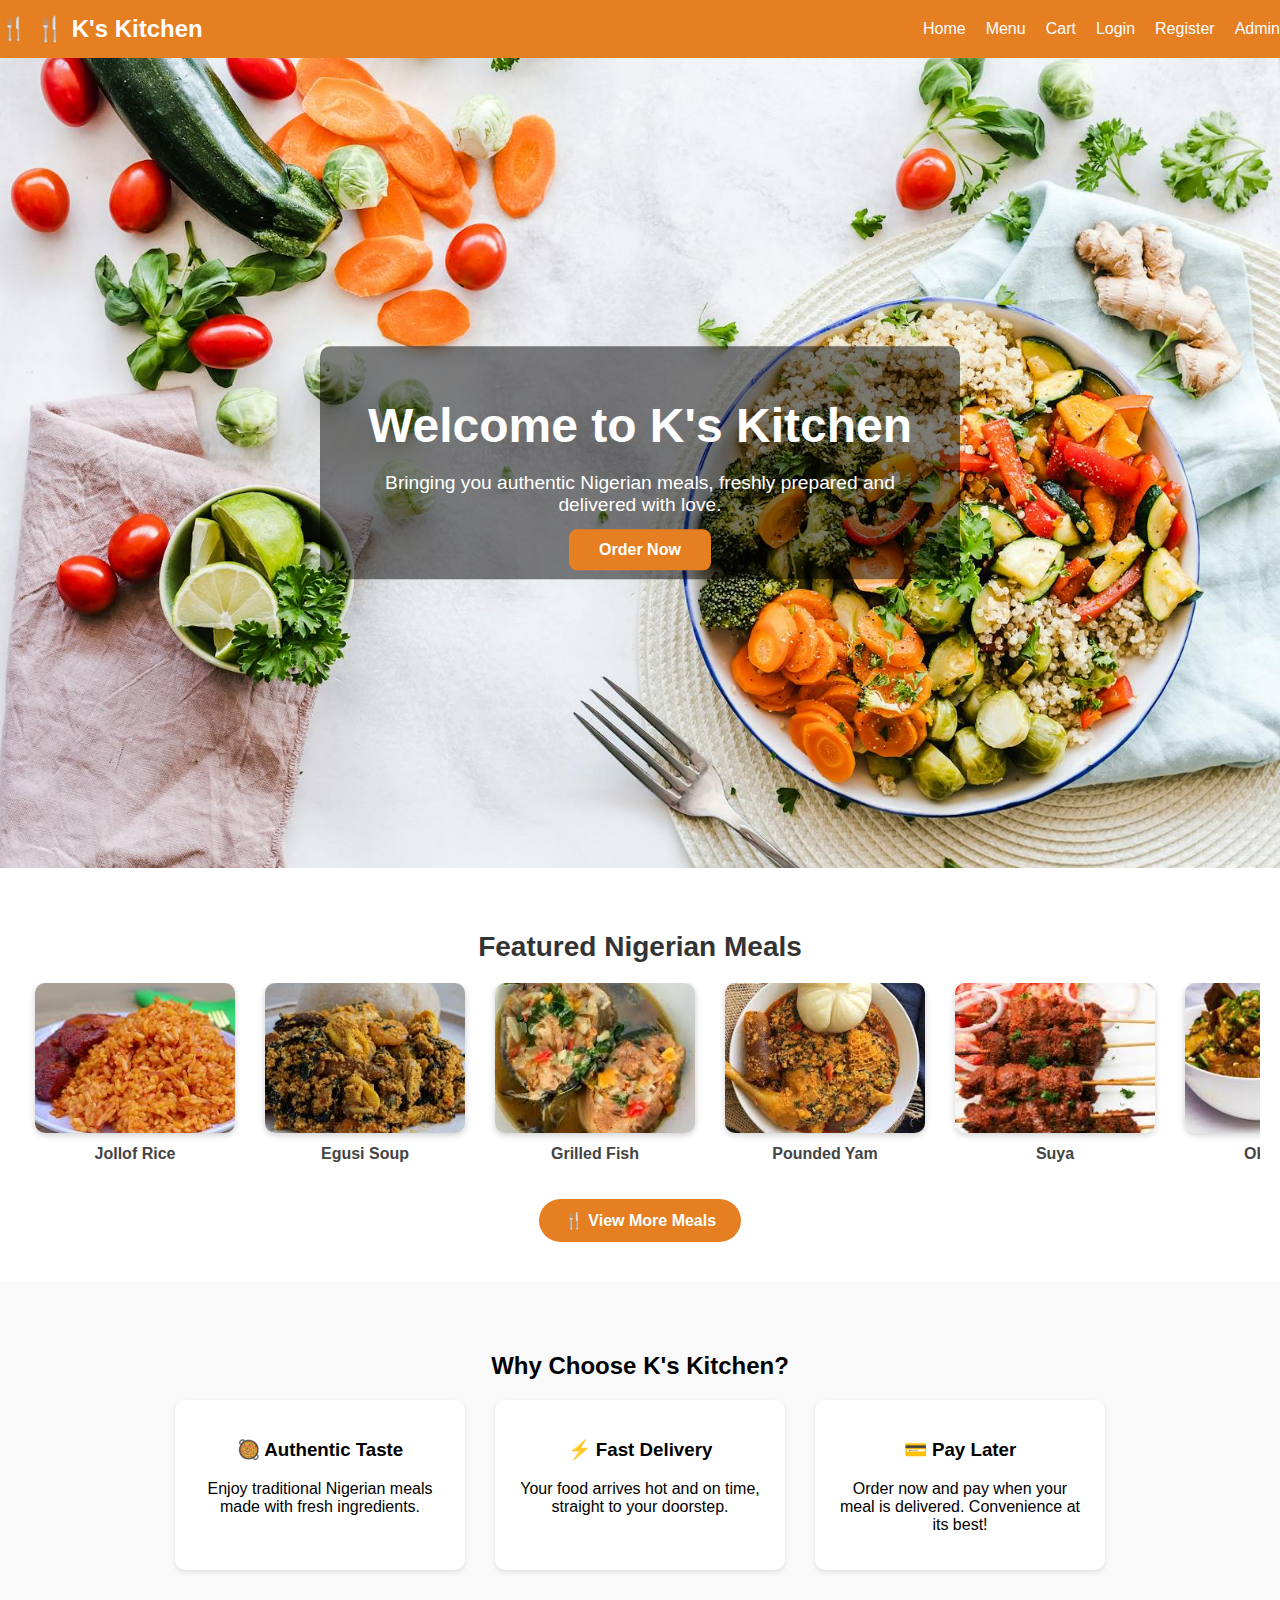
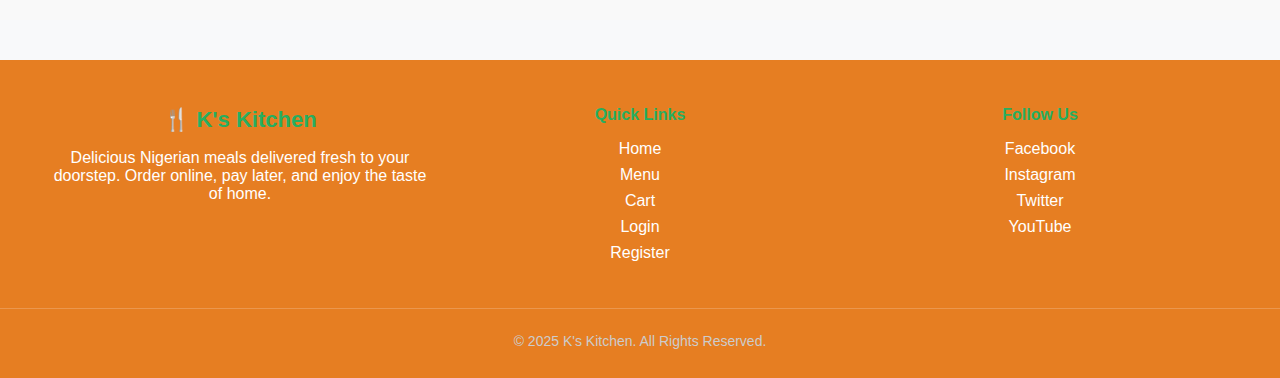
<file: index.html>
<!DOCTYPE html>
<html lang="en">
<head>
  <meta charset="UTF-8">
  <meta name="viewport" content="width=device-width, initial-scale=1.0">
  <title>K's Kitchen - Home</title>
  <link rel="stylesheet" href="style.css">
</head>
<body>

  <!-- Header -->
  <header>
    <div class="logo">🍴 K's Kitchen</div>
    <nav>
      <ul>
        <li><a href="index.html" class="active">Home</a></li>
        <li><a href="menu.html">Menu</a></li>
        <li><a href="cart.html">Cart</a></li>
        <li><a href="login.html">Login</a></li>
        <li><a href="register.html">Register</a></li>
        <li><a href="admin.html">Admin</a></li>
      </ul>
    </nav>
  </header>

<section class="hero-slider">
  <!-- Slide 1 -->
  <div class="slide active">
    <img src="images/nigeria meal 3.jpeg" alt="Jollof Rice">
    <div class="hero-content">
      <h1>Welcome to K's Kitchen</h1>
      <p>Bringing you authentic Nigerian meals, freshly prepared and delivered with love.</p>
      <a href="menu.html" class="btn">Order Now</a>
    </div>
  </div>

  <!-- Slide 2 -->
  <div class="slide">
    <img src="images/new nigeria.jpg" alt="Egusi Soup">
    <div class="hero-content">
      <p> <h1>Taste the Tradition</h1>
      <p>From soups to grills, enjoy the finest local delicacies at your fingertips.</p></p>
      <a href="menu.html" class="btn">Explore Menu</a>
    </div>
  </div>

  <!-- Slide 3 -->
  <div class="slide">
    <img src="images/new nigeria 2.jpg" alt="Grilled Fish and Plantain">
    <div class="hero-content">
      <h1>Fresh. Fast. Flavorful.</h1>
      <p>Experience healthy, affordable, and tasty Nigerian food anytime, anywhere.</p>
      <a href="menu.html" class="btn">Get Started</a>
    </div>
  </div>
</section>




  <!-- Featured Meals -->
  
  <section class="featured-meals">
  <h2>Featured Nigerian Meals</h2>
  <div class="meal-slider">
    <div class="meal-track">
      <div class="meal"><img src="images/jollof rice.jpg" alt="Jollof Rice"><p>Jollof Rice</p></div>
      <div class="meal"><img src="images/Eba and Egusi.jpg" alt="Egusi Soup"><p>Egusi Soup</p></div>
      <div class="meal"><img src="images/Fish Pepper Soup.jpg" alt="Grilled Fish"><p>Grilled Fish</p></div>
      <div class="meal"><img src="images/pounded yam and egusi.jpg" alt="Pounded Yam"><p>Pounded Yam</p></div>
      <div class="meal"><img src="images/suya.jpg" alt="Suya"><p>Suya</p></div>
      <div class="meal"><img src="images/okra and fufu.jpg" alt="Okro Soup"><p>Okro Soup</p></div>
      <div class="meal"><img src="images/akara and pap.jpg" alt="Akara"><p>Akara</p></div>
      <div class="meal"><img src="images/amala and ewedu.jpg" alt="Ewedu Soup"><p>Ewedu Soup</p></div>
      <div class="meal"><img src="images/Nkwobi.jpg" alt="Nkwobi"><p>Nkwobi</p></div>
      <div class="meal"><img src="images/Beans & Plantain.jpg" alt="Beans & Plantain"><p>Beans & Plantain</p></div>
      <!-- 🔁 Duplicate meals for smooth infinite scroll -->
      <div class="meal"><img src="images/jollof rice.jpg" alt="Jollof Rice"><p>Jollof Rice</p></div>
      <div class="meal"><img src="images/Eba and Egusi.jpg" alt="Egusi Soup"><p>Egusi Soup</p></div>
      <div class="meal"><img src="images/Fish Pepper Soup.jpg" alt="Grilled Fish"><p>Grilled Fish</p></div>
    </div>
  </div>
  <a href="menu.html" class="view-more-btn">🍴 View More Meals</a>

</section>


  <!-- Why Choose Us -->
  <section class="why">
    <h2>Why Choose K's Kitchen?</h2>
    <div class="why-grid">
      <div class="why-card">
        <h3>🥘 Authentic Taste</h3>
        <p>Enjoy traditional Nigerian meals made with fresh ingredients.</p>
      </div>
      <div class="why-card">
        <h3>⚡ Fast Delivery</h3>
        <p>Your food arrives hot and on time, straight to your doorstep.</p>
      </div>
      <div class="why-card">
        <h3>💳 Pay Later</h3>
        <p>Order now and pay when your meal is delivered. Convenience at its best!</p>
      </div>
    </div>
  </section>
  

  


  <!-- Footer -->
  <footer>
    <div class="footer-container">
      <div class="footer-about">
        <h3>🍴 K's Kitchen</h3>
        <p>Delicious Nigerian meals delivered fresh to your doorstep.  
           Order online, pay later, and enjoy the taste of home.</p>
      </div>

      <div class="footer-links">
        <h4>Quick Links</h4>
        <ul>
          <li><a href="index.html">Home</a></li>
          <li><a href="menu.html">Menu</a></li>
          <li><a href="cart.html">Cart</a></li>
          <li><a href="login.html">Login</a></li>
          <li><a href="register.html">Register</a></li>
        </ul>
      </div>

      <div class="footer-social">
        <h4>Follow Us</h4>
        <ul>
          <li><a href="#">Facebook</a></li>
          <li><a href="#">Instagram</a></li>
          <li><a href="#">Twitter</a></li>
          <li><a href="#">YouTube</a></li>
        </ul>
      </div>
    </div>

    <div class="footer-bottom">
      <p>&copy; 2025 K's Kitchen. All Rights Reserved.</p>
    </div>
  </footer>
  <script src="script.js"></script>




</body>
</html>
</file>
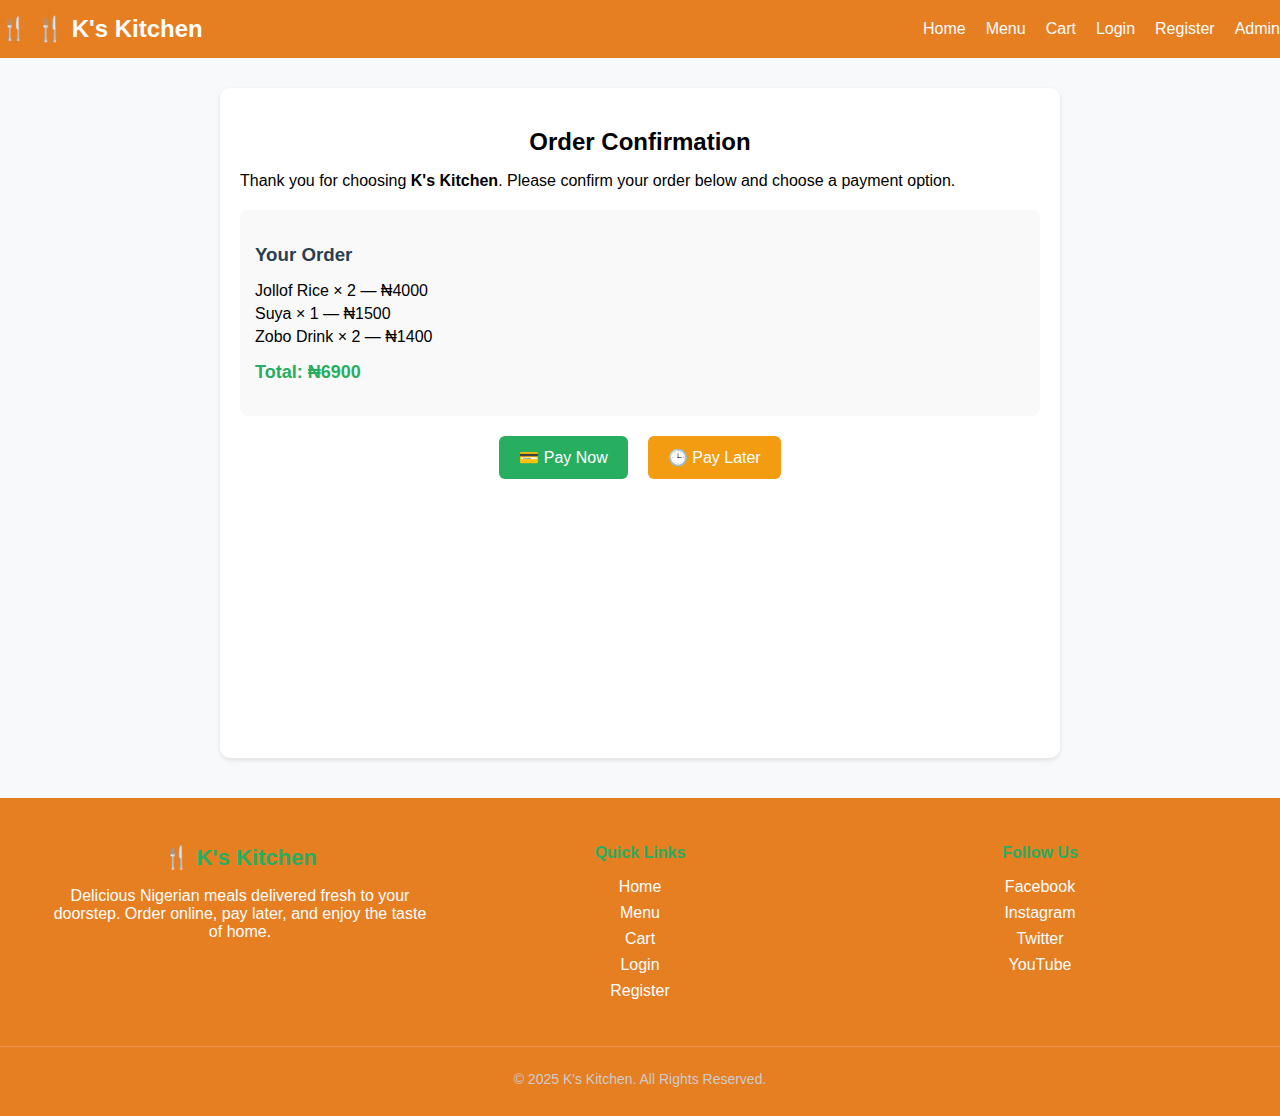
<file: cart.html>
<!DOCTYPE html>
<html lang="en">
<head>
  <meta charset="UTF-8">
  <meta name="viewport" content="width=device-width, initial-scale=1.0">
  <title>Checkout - K's Kitchen</title>
  <link rel="stylesheet" href="style.css">
</head>
<body>

  <!-- Header -->
  <header>
    <div class="logo">🍴 K's Kitchen</div>
    <nav>
      <ul>
        <li><a href="index.html">Home</a></li>
        <li><a href="menu.html">Menu</a></li>
        <li><a href="cart.html">Cart</a></li>
        <li><a href="login.html">Login</a></li>
        <li><a href="register.html">Register</a></li>
        <li><a href="admin.html">Admin</a></li>
      </ul>
    </nav>
  </header>

  <!-- Checkout Section -->
  <main class="checkout">
    <h2>Order Confirmation</h2>
    <p>Thank you for choosing <strong>K's Kitchen</strong>. Please confirm your order below and choose a payment option.</p>
    
    <div class="order-summary">
      <h3>Your Order</h3>
      <ul id="order-items">
        <li>Jollof Rice × 2 — ₦4000</li>
        <li>Suya × 1 — ₦1500</li>
        <li>Zobo Drink × 2 — ₦1400</li>
      </ul>
      <p class="total"><strong>Total: ₦6900</strong></p>
    </div>

    <div class="checkout-buttons">
      <button class="pay-now">💳 Pay Now</button>
      <button class="pay-later">🕒 Pay Later</button>
    </div>
  </main>

  <!-- Footer -->
  <footer>
    <div class="footer-container">
      <div class="footer-about">
        <h3>🍴 K's Kitchen</h3>
        <p>Delicious Nigerian meals delivered fresh to your doorstep.  
           Order online, pay later, and enjoy the taste of home.</p>
      </div>

      <div class="footer-links">
        <h4>Quick Links</h4>
        <ul>
          <li><a href="index.html">Home</a></li>
          <li><a href="menu.html">Menu</a></li>
          <li><a href="cart.html">Cart</a></li>
          <li><a href="login.html">Login</a></li>
          <li><a href="register.html">Register</a></li>
        </ul>
      </div>

      <div class="footer-social">
        <h4>Follow Us</h4>
        <ul>
          <li><a href="#">Facebook</a></li>
          <li><a href="#">Instagram</a></li>
          <li><a href="#">Twitter</a></li>
          <li><a href="#">YouTube</a></li>
        </ul>
      </div>
    </div>

    <div class="footer-bottom">
      <p>&copy; 2025 K's Kitchen. All Rights Reserved.</p>
    </div>
  </footer>

  <script>
    // Button actions (simulation)
    document.querySelector(".pay-now").addEventListener("click", function() {
      alert("Redirecting to secure payment gateway...");
    });

    document.querySelector(".pay-later").addEventListener("click", function() {
      alert("Order placed successfully! You can pay later upon delivery.");
    });
  </script>
</body>
</html>
</file>
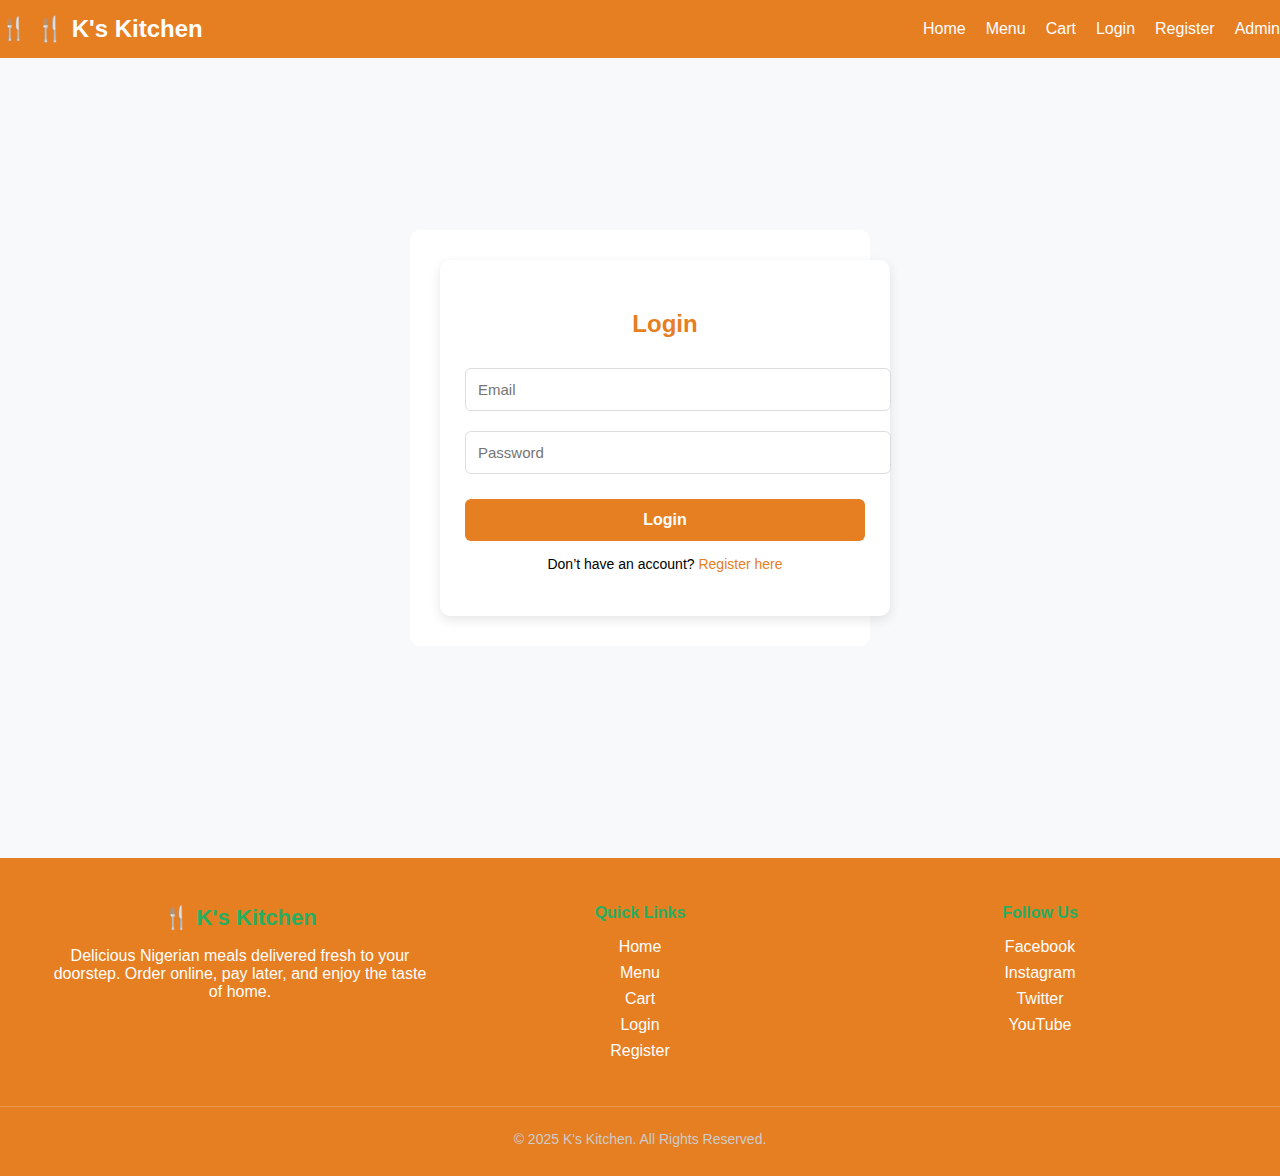
<file: login.html>
<!DOCTYPE html>
<html lang="en">
<head>
  <meta charset="UTF-8">
  <meta name="viewport" content="width=device-width, initial-scale=1.0">
  <title>Login | K's Kitchen</title>
  <link rel="stylesheet" href="style.css">
</head>
<body>
  <header>
  <div class="logo">🍴 K's Kitchen</div>
  <nav>
    <ul>
      <li><a href="index.html">Home</a></li>
      <li><a href="menu.html">Menu</a></li>
      <li><a href="cart.html">Cart</a></li>
      <li><a href="login.html">Login</a></li>
      <li><a href="register.html">Register</a></li>
      <li><a href="admin.html">Admin</a></li>
    </ul>
  </nav>
</header>
  <main style="height:80vh; display:flex; justify-content:center; align-items:center;">
    <div class="form-container" style="background:#fff; padding:30px; border-radius:10px; box-shadow:0 0px 0px rgba(0,0,0,0.1); max-width:400px; width:100%; text-align:center;">
    <div class="form-container">
      <h2>Login</h2>
      <form>
        <input type="email" placeholder="Email" required>
        <input type="password" placeholder="Password" required>
        <button type="submit">Login</button>
        <p>Don’t have an account? <a href="register.html">Register here</a></p>
      </form>
    </div>
  </main>

  <footer>
  <div class="footer-container">
    <div class="footer-about">
      <h3>🍴 K's Kitchen</h3>
      <p>Delicious Nigerian meals delivered fresh to your doorstep.  
         Order online, pay later, and enjoy the taste of home.</p>
    </div>

    <div class="footer-links">
      <h4>Quick Links</h4>
      <ul>
        <li><a href="index.html">Home</a></li>
        <li><a href="menu.html">Menu</a></li>
        <li><a href="cart.html">Cart</a></li>
        <li><a href="login.html">Login</a></li>
        <li><a href="register.html">Register</a></li>
      </ul>
    </div>

    <div class="footer-social">
      <h4>Follow Us</h4>
      <ul>
        <li><a href="#">Facebook</a></li>
        <li><a href="#">Instagram</a></li>
        <li><a href="#">Twitter</a></li>
        <li><a href="#">YouTube</a></li>
      </ul>
    </div>
  </div>

  <div class="footer-bottom">
    <p>&copy; 2025 K's Kitchen. All Rights Reserved.</p>
  </div>
</footer>

</body>
</html>
</file>
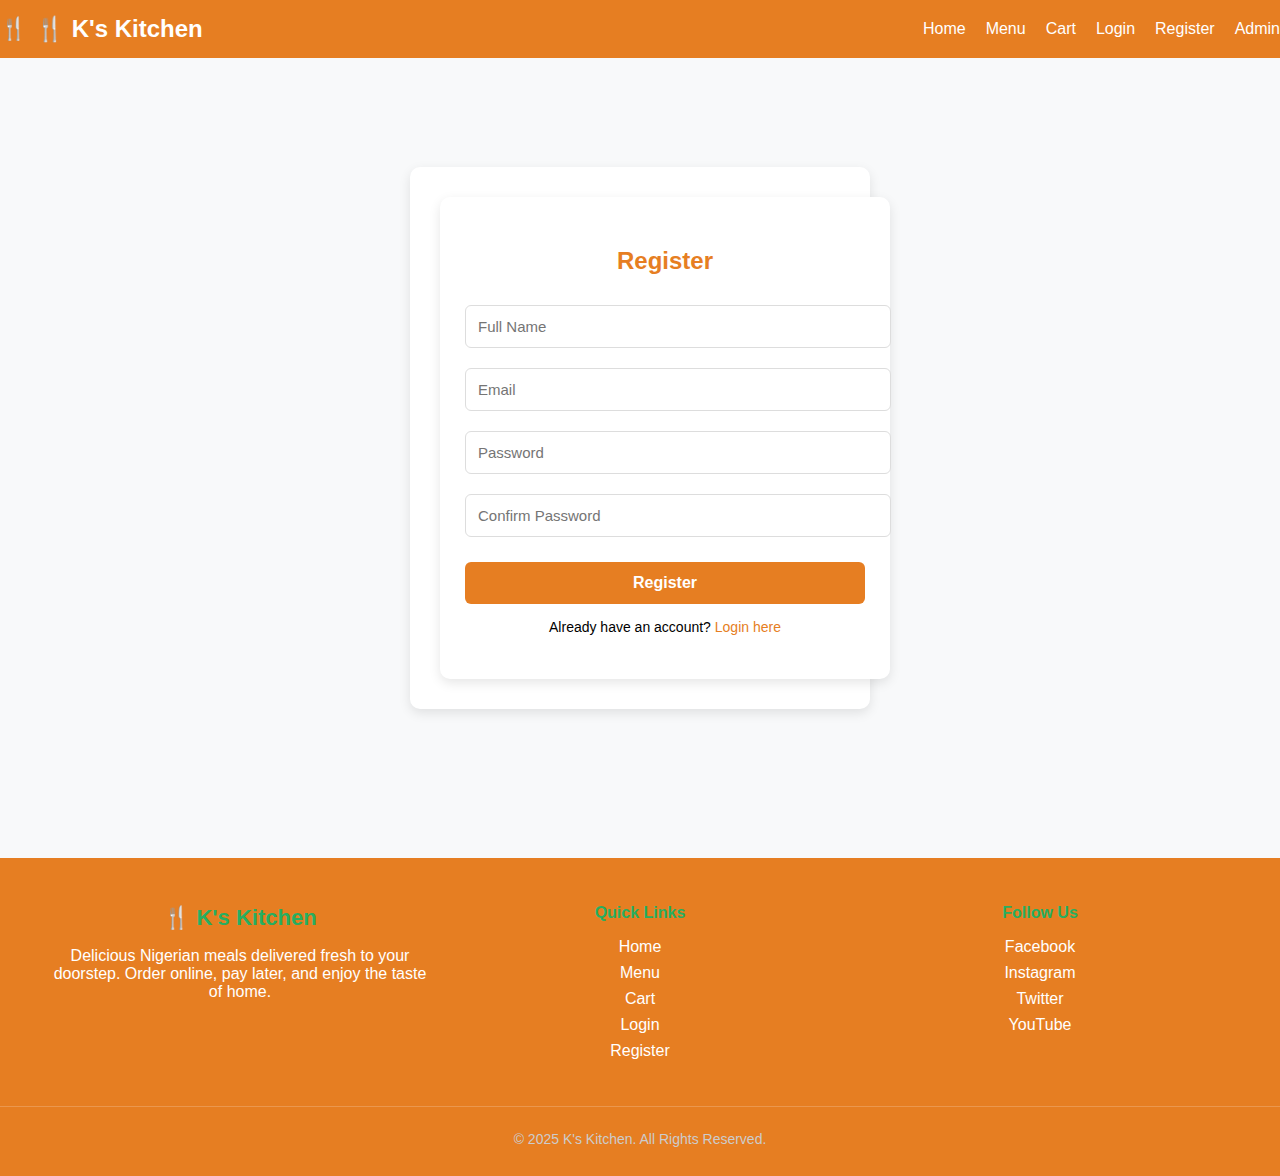
<file: register.html>
<!DOCTYPE html>
<html lang="en">
<head>
  <meta charset="UTF-8">
  <meta name="viewport" content="width=device-width, initial-scale=1.0">
  <title>Register | K's Kitchen</title>
  <link rel="stylesheet" href="style.css">
</head>
<body>
<header>
  <div class="logo">🍴 K's Kitchen</div>
  <nav>
    <ul>
      <li><a href="index.html">Home</a></li>
      <li><a href="menu.html">Menu</a></li>
      <li><a href="cart.html">Cart</a></li>
      <li><a href="login.html">Login</a></li>
      <li><a href="register.html">Register</a></li>
      <li><a href="admin.html">Admin</a></li>
    </ul>
  </nav>
</header>

  <main  style="height:80vh; display:flex; justify-content:center; align-items:center;">
    <div class="form-container" style="background:#fff; padding:30px; border-radius:10px; box-shadow:0 4px 12px rgba(0,0,0,0.1); max-width:400px; width:100%; text-align:center;">
    <div class="form-container">
      <h2>Register</h2>
      <form>
        <input type="text" placeholder="Full Name" required>
        <input type="email" placeholder="Email" required>
        <input type="password" placeholder="Password" required>
        <input type="password" placeholder="Confirm Password" required>
        <button type="submit">Register</button>
        <p>Already have an account? <a href="login.html">Login here</a></p>
      </form>
    </div>
  </main>
<footer>
  <div class="footer-container">
    <div class="footer-about">
      <h3>🍴 K's Kitchen</h3>
      <p>Delicious Nigerian meals delivered fresh to your doorstep.  
         Order online, pay later, and enjoy the taste of home.</p>
    </div>

    <div class="footer-links">
      <h4>Quick Links</h4>
      <ul>
        <li><a href="index.html">Home</a></li>
        <li><a href="menu.html">Menu</a></li>
        <li><a href="cart.html">Cart</a></li>
        <li><a href="login.html">Login</a></li>
        <li><a href="register.html">Register</a></li>
      </ul>
    </div>

    <div class="footer-social">
      <h4>Follow Us</h4>
      <ul>
        <li><a href="#">Facebook</a></li>
        <li><a href="#">Instagram</a></li>
        <li><a href="#">Twitter</a></li>
        <li><a href="#">YouTube</a></li>
      </ul>
    </div>
  </div>

  <div class="footer-bottom">
    <p>&copy; 2025 K's Kitchen. All Rights Reserved.</p>
  </div>
</footer>

</body>
</html>
</file>
<file: style.css>
/* General Layout */
body {
  font-family: Arial, sans-serif;
  background: #f8f9fa;
  margin: 0;
  padding: 0;
}

header {
  background: #2c3e50;
  color: white;
  padding: 15px 30px;
  display: flex;
  align-items: center;
  justify-content: space-between;
  position: sticky;
  top: 0;
  z-index: 1000;
}

header .logo {
  font-size: 24px;
  font-weight: bold;
  display: flex;
  align-items: center;
  gap: 8px;
}

header .logo::before {
  content: "🍴"; /* Fork & knife icon */
  font-size: 22px;
}

nav ul {
  list-style: none;
  display: flex;
  gap: 20px;
  margin: 0;
  padding: 0;
}

nav ul li a {
  color: white;
  text-decoration: none;
  font-weight: 500;
  transition: color 0.3s ease;
}

nav ul li a:hover {
  color: #27ae60;
}

main {
  padding: 20px;
  min-height: 70vh;
}
/* Hero Section */
/* Hero Slider Wrapper */
.hero-slider {
  position: relative;
  width: 100%;
  height: 90vh;   /* Full height hero section */
  overflow: hidden;
}

/* Each Slide */
.slide {
  position: absolute;
  top: 0;
  left: 0;
  width: 100%;
  height: 100%;
  opacity: 0;
  transition: opacity 1s ease-in-out; /* smooth fade */
}

/* Show Active Slide */
.slide.active {
  opacity: 1;
  z-index: 1;
}

/* Slide Image */
.slide img {
  width: 100%;
  height: 100%;
  object-fit: cover;   /* makes image fit without distortion */
}

/* Overlayed Content */
.hero-content {
  position: absolute;
  top: 50%;
  left: 50%;
  transform: translate(-50%, -50%);
  text-align: center;
  color: white;
  background: rgba(0,0,0,0.5); /* dark overlay for readability */
  padding: 20px 40px;
  border-radius: 10px;
}

.hero-content h1 {
  font-size: 3rem;
  margin-bottom: 15px;
}

.hero-content p {
  font-size: 1.2rem;
  margin-bottom: 25px;
}

.hero-content .btn {
  background: #e67e22;
  color: white;
  padding: 12px 30px;
  text-decoration: none;
  border-radius: 8px;
  font-weight: bold;
  transition: background 0.3s ease;
}

.hero-content .btn:hover {
  background: #d35400;
}

.featured-meals {
  padding: 40px 20px;
  background: #fff;
  text-align: center;
}

.featured-meals h2 {
  font-size: 28px;
  margin-bottom: 20px;
  color: #333;
}

/* Slider container */
.meal-slider {
  overflow: hidden;
  position: relative;
  width: 100%;
}

/* Track that moves */
.meal-track {
  display: flex;
  width: max-content;
  animation: scrollMeals 25s linear infinite;
}

/* Each meal card */
.meal {
  flex: 0 0 auto;
  width: 200px;
  margin: 0 15px;
  text-align: center;
}

.meal img {
  width: 100%;
  height: 150px;
  object-fit: cover;
  border-radius: 10px;
  box-shadow: 0 2px 6px rgba(0,0,0,0.2);
}

.meal p {
  margin-top: 8px;
  font-weight: bold;
  color: #444;
}

/* Keyframes for continuous scroll */
@keyframes scrollMeals {
  0% { transform: translateX(0); }
  100% { transform: translateX(-50%); }
}
.view-more-btn {
  display: inline-block;
  margin-top: 20px;
  padding: 12px 25px;
  background: #e67e22;
  color: #fff;
  font-size: 16px;
  font-weight: bold;
  border-radius: 30px;
  text-decoration: none;
  transition: background 0.3s ease;
}

.view-more-btn:hover {
  background: #d35400;
}


/* Why Choose Us */
.why {
  padding: 50px 20px;
  background: #f9f9f9;
  text-align: center;
}

.why-grid {
  display: flex;
  justify-content: center;
  gap: 30px;
  flex-wrap: wrap;
  margin-top: 20px;
}

.why-card {
  background: white;
  padding: 20px;
  border-radius: 10px;
  box-shadow: 0 2px 5px rgba(0,0,0,0.1);
  width: 250px;
}


footer {
  background: #2c3e50;
  color: white;
  padding: 40px 20px 20px;
  margin-top: 40px;
}

.footer-container {
  display: flex;
  justify-content: space-between;
  flex-wrap: wrap;
  max-width: 1200px;
  margin: 0 auto;
}

.footer-about,
.footer-links,
.footer-social {
  flex: 1 1 250px;
  margin: 10px;
}

.footer-about h3 {
  font-size: 22px;
  margin-bottom: 10px;
  color: #27ae60;
}

.footer-links h4,
.footer-social h4 {
  margin-bottom: 10px;
  color: #27ae60;
}

.footer-links ul,
.footer-social ul {
  list-style: none;
  padding: 0;
}

.footer-links ul li,
.footer-social ul li {
  margin-bottom: 8px;
}

.footer-links ul li a,
.footer-social ul li a {
  color: white;
  text-decoration: none;
  transition: color 0.3s ease;
}

.footer-links ul li a:hover,
.footer-social ul li a:hover {
  color: #27ae60;
}

.footer-bottom {
  text-align: center;
  margin-top: 20px;
  padding-top: 10px;
  border-top: 1px solid rgba(255, 255, 255, 0.2);
  font-size: 14px;
  color: #ccc;
}


/* Menu Section */
.menu {
  display: grid;
  grid-template-columns: repeat(4, 1fr); /* 4 equal columns */
  grid-template-rows: repeat(5, auto);   /* 5 rows */
  gap: 20px; /* space between items */
  max-width: 1200px;
  margin: 20px auto;
}

.menu-item {
  background: #fff;
  border-radius: 10px;
  box-shadow: 0 2px 5px rgba(0,0,0,0.2);
  text-align: center;
  padding: 15px;
  transition: transform 0.2s ease-in-out;
}

.menu-item:hover {
  transform: scale(1.05);
}

.menu-item img {
  width: 100%;
  height: 160px;
  border-radius: 8px;
  object-fit: cover;
}

.menu-item h3 {
  margin: 10px 0 5px;
  font-size: 18px;
}

.menu-item p {
  color: #444;
  margin-bottom: 10px;
  font-weight: bold;
}

.menu-item button {
  background: #27ae60;
  color: white;
  border: none;
  padding: 8px 12px;
  border-radius: 5px;
  cursor: pointer;
}

.menu-item button:hover {
  background: #219150;
}


/* Forms */
/* General reset */


header, footer {
  background: #e67e22;
  color: #fff;
  text-align: center;
  padding: 15px 0;
}



/* Form container */
.form-container {
  background: #fff;
  padding: 30px 25px;
  border-radius: 10px;
  box-shadow: 0 4px 12px rgba(0,0,0,0.1);
  width: 100%;
  max-width: 400px;
  text-align: center;
}

.form-container h2 {
  margin-bottom: 20px;
  color: #e67e22;
}

/* Input fields */
form input {
  width: 100%;
  padding: 12px;
  margin: 10px 0;
  border: 1px solid #ddd;
  border-radius: 6px;
  font-size: 15px;
}

/* Buttons */
form button {
  width: 100%;
  padding: 12px;
  background: #e67e22;
  color: #fff;
  font-size: 16px;
  font-weight: 600;
  border: none;
  border-radius: 6px;
  cursor: pointer;
  margin-top: 15px;
  transition: background 0.3s ease;
}

form button:hover {
  background: #d35400;
}

form p {
  margin-top: 15px;
  font-size: 14px;
}

form a {
  color: #e67e22;
  text-decoration: none;
}

form a:hover {
  text-decoration: underline;
}


.checkout {
  max-width: 800px;
  margin: 30px auto;
  padding: 20px;
  background: #fff;
  border-radius: 10px;
  box-shadow: 0 2px 5px rgba(0,0,0,0.1);
}

.checkout h2 {
  text-align: center;
  margin-bottom: 15px;
}

.order-summary {
  margin: 20px 0;
  padding: 15px;
  background: #f9f9f9;
  border-radius: 8px;
}

.order-summary h3 {
  margin-bottom: 10px;
  color: #2c3e50;
}

.order-summary ul {
  list-style: none;
  padding: 0;
}

.order-summary li {
  margin: 5px 0;
}

.order-summary .total {
  margin-top: 10px;
  font-size: 18px;
  color: #27ae60;
}

.checkout-buttons {
  display: flex;
  justify-content: center;
  gap: 20px;
  margin-top: 20px;
}

.checkout-buttons button {
  padding: 12px 20px;
  border: none;
  border-radius: 6px;
  font-size: 16px;
  cursor: pointer;
  transition: background 0.3s ease;
}

.checkout-buttons .pay-now {
  background: #27ae60;
  color: white;
}

.checkout-buttons .pay-now:hover {
  background: #219150;
}

.checkout-buttons .pay-later {
  background: #f39c12;
  color: white;
}

.checkout-buttons .pay-later:hover {
  background: #d68910;
}
/* ===== RESPONSIVE STYLES ===== */

/* Header & Navbar */
@media screen and (max-width: 768px) {
  header {
    flex-direction: column;
    text-align: center;
  }

  nav {
    margin-top: 10px;
  }

  nav a {
    display: block;
    margin: 5px 0;
  }
}

/* Hero Section */
@media screen and (max-width: 768px) {
  .hero {
    height: 50vh;
  }

  .hero img {
    object-fit: cover;
  }
}

/* Menu Flexbox */
@media screen and (max-width: 1024px) {
  .menu-item {
    flex: 1 1 calc(33.33% - 20px); /* 3 columns */
  }
}

@media screen and (max-width: 768px) {
  .menu-item {
    flex: 1 1 calc(50% - 20px); /* 2 columns */
  }
}

@media screen and (max-width: 480px) {
  .menu-item {
    flex: 1 1 100%; /* 1 column */
  }
}

/* Forms (Login/Register/Checkout) */
@media screen and (max-width: 480px) {
  .form-container {
    width: 95%;
    padding: 15px;
  }

  input, button {
    padding: 10px;
  }
}

/* Footer */
@media screen and (max-width: 768px) {
  footer a {
    display: block;
    margin: 5px 0;
  }
}
</file>
